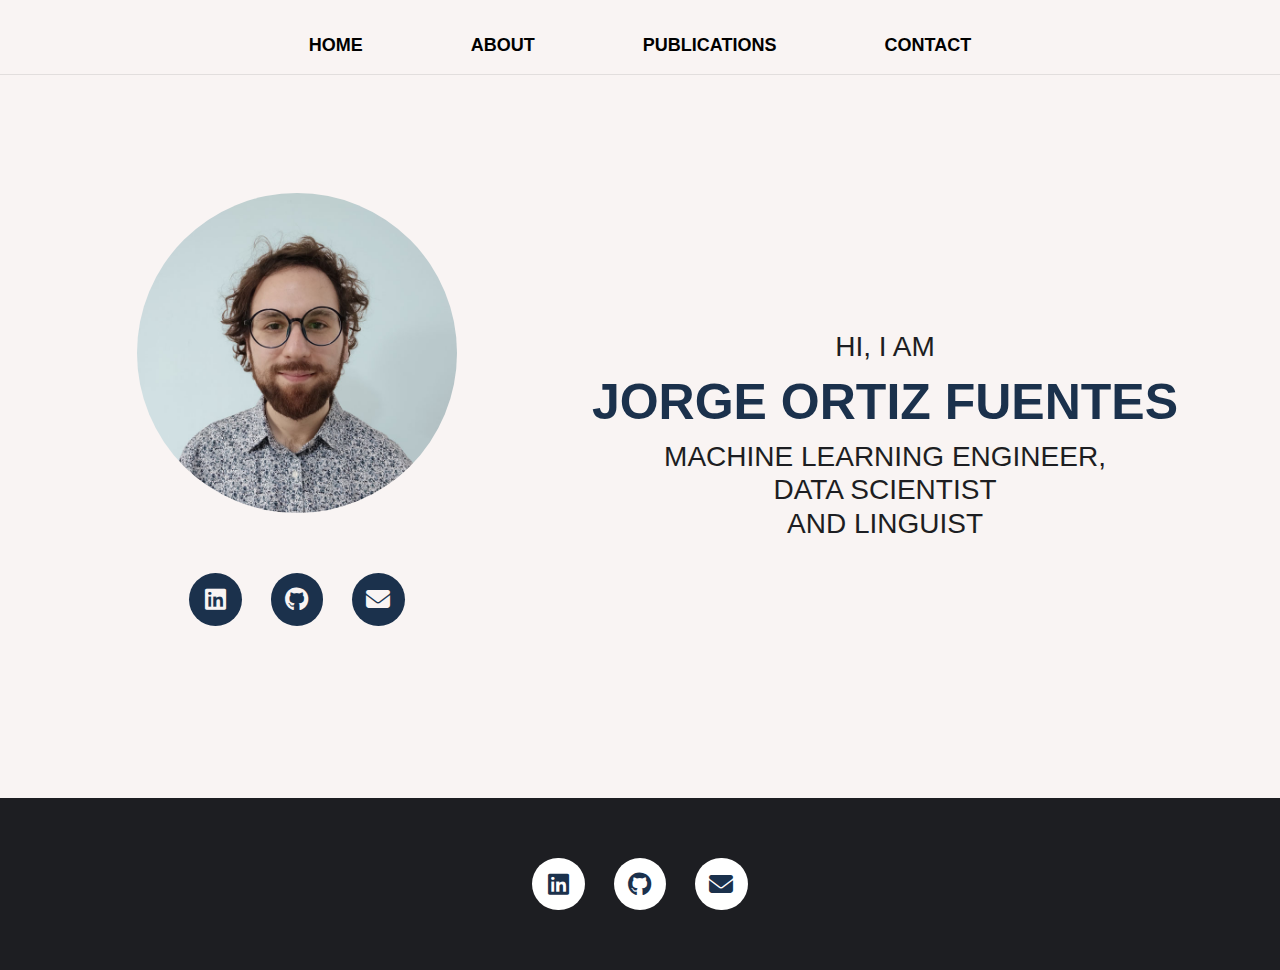
<file: index.html>
<!DOCTYPE html>
<html lang="en">
  <head>
    <meta charset="utf-8">
    <meta name="viewport" content="width=device-width, initial-scale=1">

    <meta name="description" content="Jorge Ortiz Fuentes - Machine Learning Engineer, Data Scientist and Linguist. Specialized in AI, ML, and NLP solutions.">
    <meta name="keywords" content="Jorge Ortiz Fuentes, Machine Learning Engineer, Data Scientist, Linguist, AI, ML, NLP, Python, Data Science">
    <meta name="author" content="Jorge Ortiz Fuentes">

    <link href="https://cdn.jsdelivr.net/npm/bootstrap@5.3.0-alpha1/dist/css/bootstrap.min.css" rel="stylesheet">
    <script src="https://cdn.jsdelivr.net/npm/bootstrap@5.3.0-alpha1/dist/js/bootstrap.bundle.min.js"></script>
    
    <link rel="stylesheet" href="css/style.css">
    <link rel="stylesheet" href="https://cdnjs.cloudflare.com/ajax/libs/font-awesome/6.2.1/css/all.min.css">
    
    <title>Jorge Ortiz Fuentes</title>
</head>
<body>
    <div id="nav-placeholder"></div>

    <div class="row">
        <div class="col-lg-5 text-center">
            <img src="images/jorge-ortiz-fuentes.jpg" alt="Jorge Ortiz" class="rounded-circle" width="320" height="320">
            <div class="container text-center py-5">
                <a href="https://www.linkedin.com/in/jorgeortizfuentes/"><i class="fab fa-linkedin big-icon"></i></a>
                <a href="https://github.com/jorgeortizfuentes"><i class="fab fa-github big-icon"></i></a>
                <a href="mailto:jorge@ortizfuentes.com"><i class="fas fa-envelope big-icon"></i></a>
            </div>
        </div>
        <div class="col-lg-7 my-auto">
            <h3 class="text-uppercase font-weight-bold text-center">Hi, I am</h3>
            <h1 class="text-uppercase font-weight-bold text-center large-title" data-text="Jorge Ortiz Fuentes ">
                Jorge Ortiz Fuentes
            </h1>
            <h3 class="text-uppercase font-weight-bold text-center">Machine Learning Engineer, <br> Data Scientist <br>and Linguist</h3>
        </div>
    </div>

    <div id="footer-placeholder"></div>

    <script src="js/templates.js"></script>
</body>
</html>
</file>
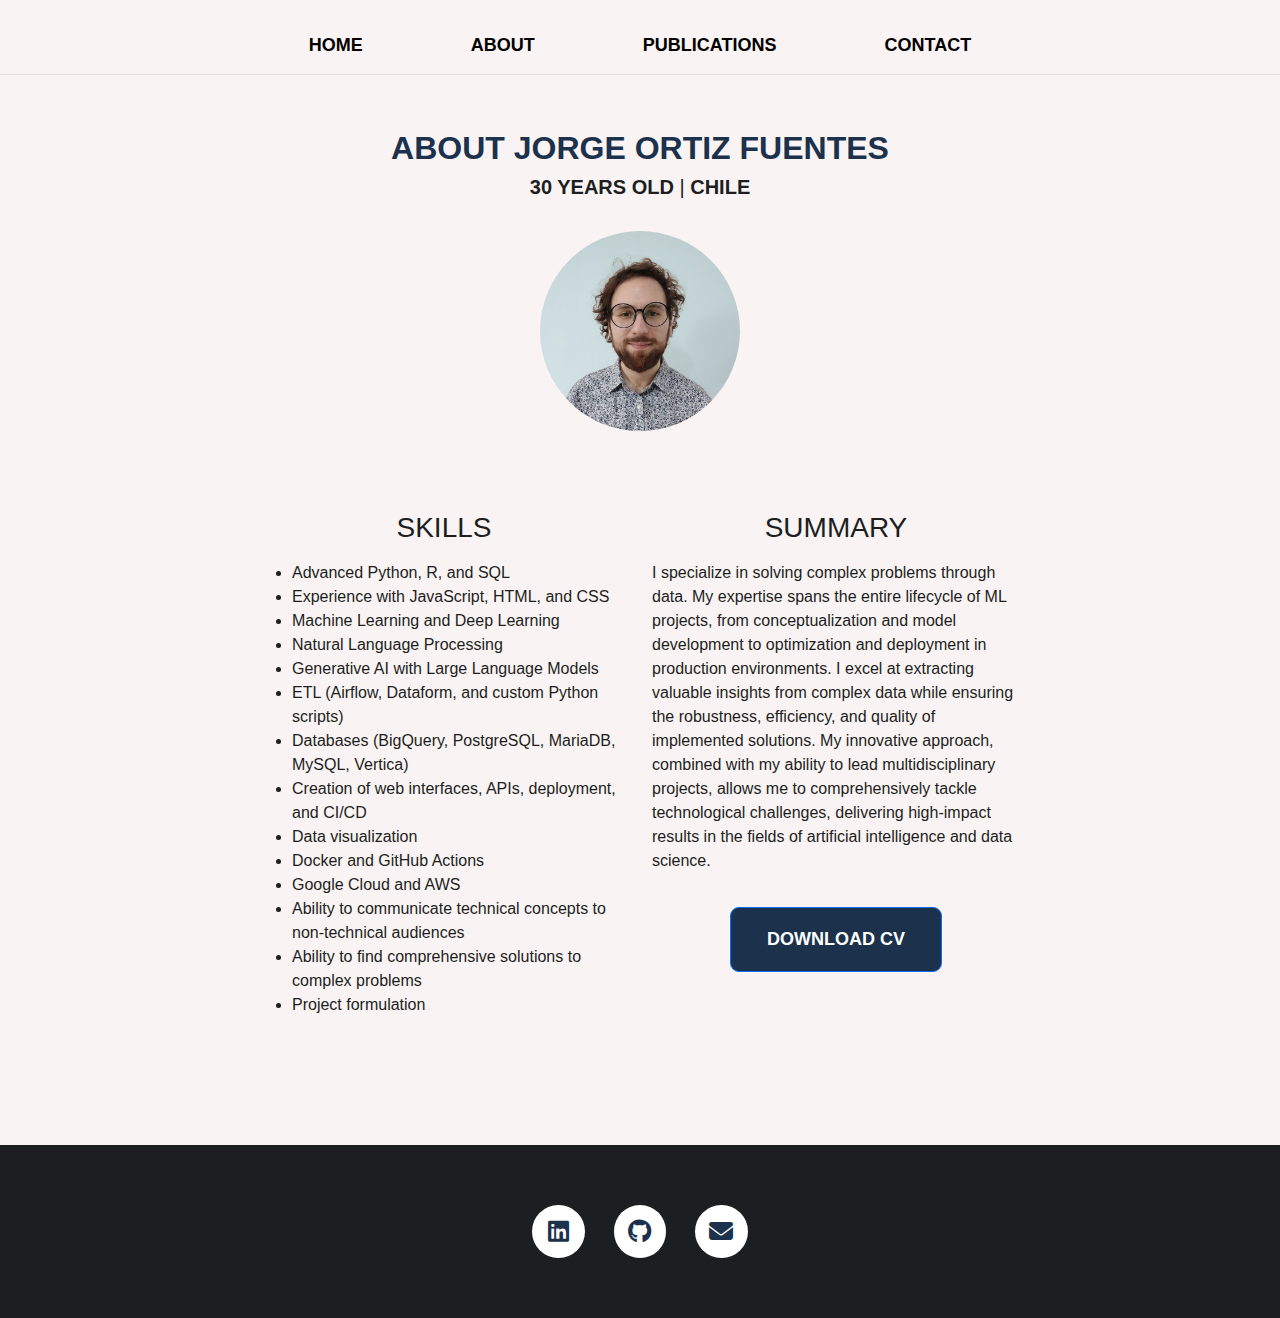
<file: about.html>
<!DOCTYPE html>
<html lang="en">
  <head>
    <meta charset="utf-8">
    <meta name="viewport" content="width=device-width, initial-scale=1">
    <meta name="description" content="Learn more about Jorge Ortiz Fuentes - A skilled Machine Learning Engineer and Data Scientist with expertise in Python, R, and SQL. Discover his skills and experience.">
    <meta name="keywords" content="Jorge Ortiz Fuentes bio, about Jorge Ortiz, ML Engineer skills, Data Science experience, Python developer, AI specialist">
    <meta name="author" content="Jorge Ortiz Fuentes">
        
    <link href="https://cdn.jsdelivr.net/npm/bootstrap@5.3.0-alpha1/dist/css/bootstrap.min.css" rel="stylesheet">
    <script src="https://cdn.jsdelivr.net/npm/bootstrap@5.3.0-alpha1/dist/js/bootstrap.bundle.min.js"></script>
    
    <link rel="stylesheet" href="css/style.css">
    <link rel="stylesheet" href="https://cdnjs.cloudflare.com/ajax/libs/font-awesome/6.2.1/css/all.min.css">
    
    <title>About Jorge Ortiz Fuentes</title>
</head>

<body>
    <div id="nav-placeholder"></div>

    <!-- Content -->
    <div class="container custom-section">
        <h1 class="text-uppercase font-weight-bold text-center medium-h1-title" data-text="About Jorge Ortiz Fuentes">
            About Jorge Ortiz Fuentes
        </h1>

        <h5 class="text-uppercase font-weight-bold text-center">
            <b><span id="age"></span> years old</b> | <b>Chile</b>
        </h5>
        </br>
        <img src="images/jorge-ortiz-fuentes.jpg" alt="Jorge Ortiz" class="mx-auto d-block rounded-circle" width="200"
            height="200">
    </div>

    <div class="row justify-content-center">
        <div class="w-100 d-none d-md-block"></div>
        <div class="col-lg-4">
            <h3 class="text-uppercase font-weight-bold my-3 text-center">Skills</h3>
            <ul>
                <li>Advanced Python, R, and SQL</li>
                <li>Experience with JavaScript, HTML, and CSS</li>
                <li>Machine Learning and Deep Learning</li>
                <li>Natural Language Processing</li>
                <li>Generative AI with Large Language Models</li>
                <li>ETL (Airflow, Dataform, and custom Python scripts)</li>
                <li>Databases (BigQuery, PostgreSQL, MariaDB, MySQL, Vertica)</li>
                <li>Creation of web interfaces, APIs, deployment, and CI/CD</li>
                <li>Data visualization</li>
                <li>Docker and GitHub Actions</li>
                <li>Google Cloud and AWS</li>
                <li>Ability to communicate technical concepts to non-technical audiences</li>
                <li>Ability to find comprehensive solutions to complex problems</li>
                <li>Project formulation</li>
            </ul>
        </div>
        <div class="col-lg-4">
            <h3 class="text-uppercase font-weight-bold my-3 text-center">Summary</h3>
            <p>
                I specialize in solving complex problems through data. My expertise spans the entire lifecycle of ML
                projects, from conceptualization and model development to optimization and deployment in production
                environments. I excel at extracting valuable insights from complex data while ensuring the robustness,
                efficiency, and quality of implemented solutions. My innovative approach, combined with my ability to
                lead multidisciplinary projects, allows me to comprehensively tackle technological challenges,
                delivering high-impact results in the fields of artificial intelligence and data science.
            </p>
            <div class="text-center">
                <a href="https://docs.google.com/document/d/1mHUN1ULKktV1vu5GrwZXsCt8BaV3PALLhrzK14OpiLE/edit?usp=sharing"
                    class="btn btn-primary text-center" target="_blank">Download CV</a>
            </div>
        </div>
    </div>

    <div id="footer-placeholder"></div>
    <script src="js/age_calculator.js"></script>
    <script src="js/templates.js"></script>
</body>

</html>
</file>
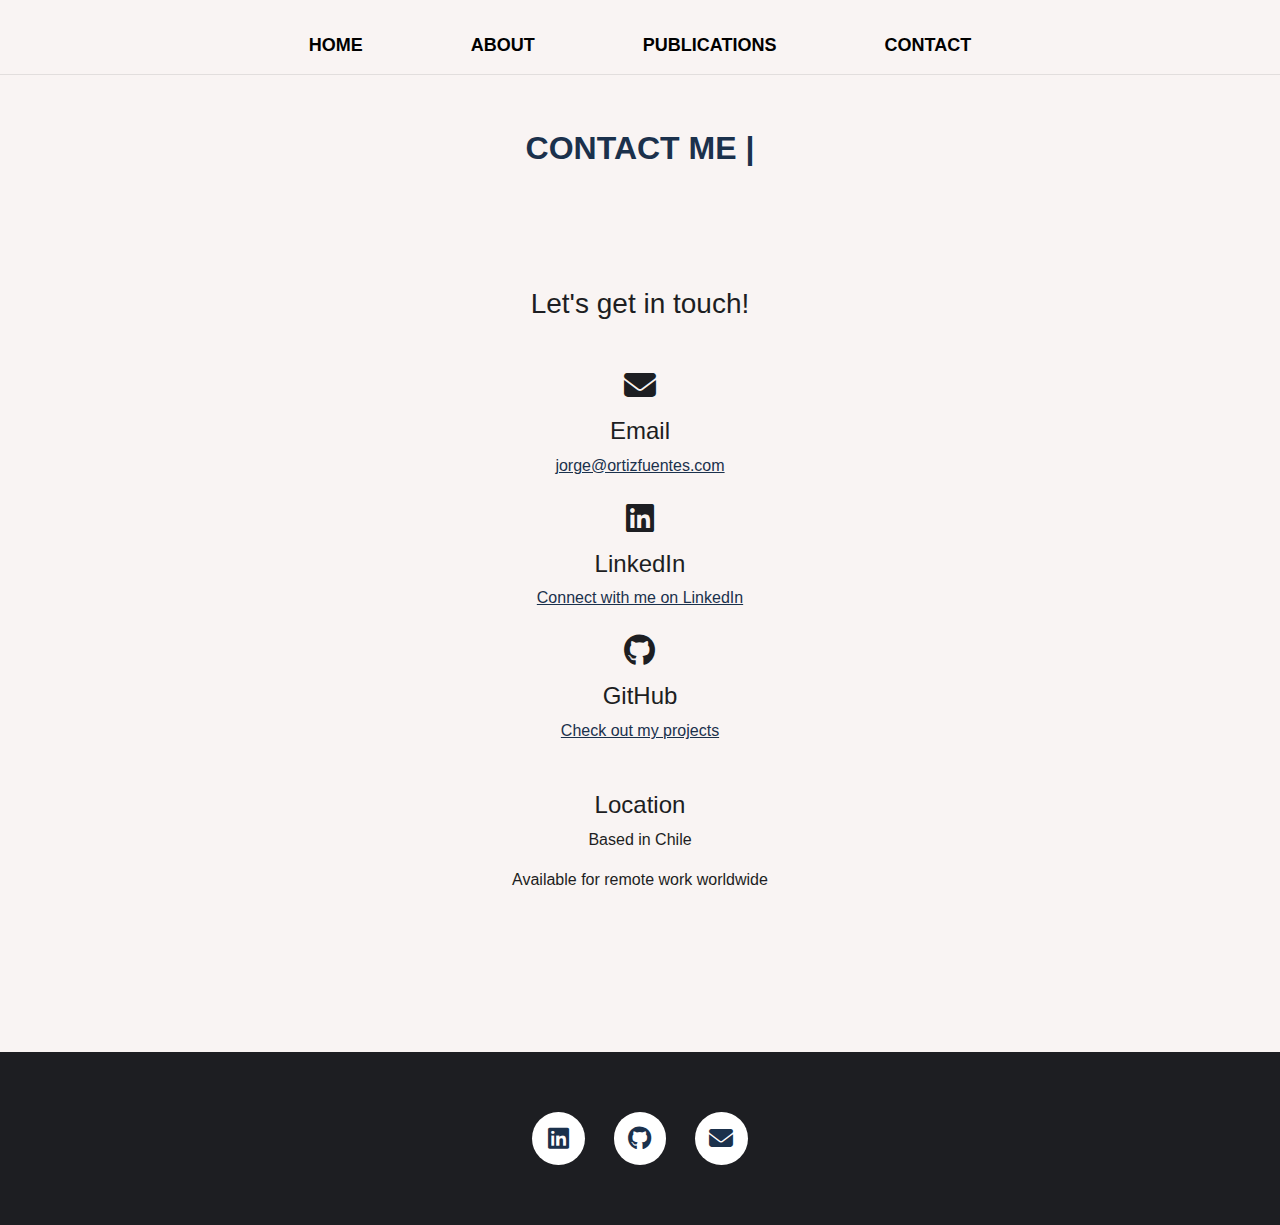
<file: contact.html>
<!DOCTYPE html>
<html lang="en">
  <head>
    <meta charset="utf-8">
    <meta name="viewport" content="width=device-width, initial-scale=1">
    <meta name="description" content="Get in touch with Jorge Ortiz Fuentes - Machine Learning Engineer and Data Scientist. Available for remote work worldwide.">
    <meta name="keywords" content="contact Jorge Ortiz Fuentes, hire ML engineer, data scientist contact, AI specialist contact">
    <meta name="author" content="Jorge Ortiz Fuentes">

    <link href="https://cdn.jsdelivr.net/npm/bootstrap@5.3.0-alpha1/dist/css/bootstrap.min.css" rel="stylesheet">
    <script src="https://cdn.jsdelivr.net/npm/bootstrap@5.3.0-alpha1/dist/js/bootstrap.bundle.min.js"></script>
    
    <link rel="stylesheet" href="css/style.css">
    <link rel="stylesheet" href="https://cdnjs.cloudflare.com/ajax/libs/font-awesome/6.2.1/css/all.min.css">
    
    <title>Contact</title>
</head>

<body>
    <div id="nav-placeholder"></div>

    <!-- Content -->
    <div class="container custom-section">
        <h1 class="text-uppercase font-weight-bold text-center medium-h1-title" data-text="Contact me ">
            Contact me
        </h1>

        <div class="row justify-content-center">
            <div class="col-lg-8 text-center">
                <div class="contact-info my-5">
                    <h3 class="mb-4">Let's get in touch!</h3>
                    
                    <div class="contact-methods my-5">
                        <div class="contact-method mb-4">
                            <i class="fas fa-envelope fa-2x mb-3"></i>
                            <h4>Email</h4>
                            <p><a href="mailto:jorge@ortizfuentes.com">jorge@ortizfuentes.com</a></p>
                        </div>

                        <div class="contact-method mb-4">
                            <i class="fab fa-linkedin fa-2x mb-3"></i>
                            <h4>LinkedIn</h4>
                            <p><a href="https://www.linkedin.com/in/jorgeortizfuentes/" target="_blank">Connect with me on LinkedIn</a></p>
                        </div>

                        <div class="contact-method mb-4">
                            <i class="fab fa-github fa-2x mb-3"></i>
                            <h4>GitHub</h4>
                            <p><a href="https://github.com/jorgeortizfuentes" target="_blank">Check out my projects</a></p>
                        </div>
                    </div>

                    <div class="location-info my-5">
                        <h4>Location</h4>
                        <p>Based in Chile</p>
                        <p>Available for remote work worldwide</p>
                    </div>
                </div>
            </div>
        </div>
    </div>

    <div id="footer-placeholder"></div>

    <script src="js/templates.js"></script>
    <script src="js/blinking_bar.js"></script>
</body>

</html>
</file>
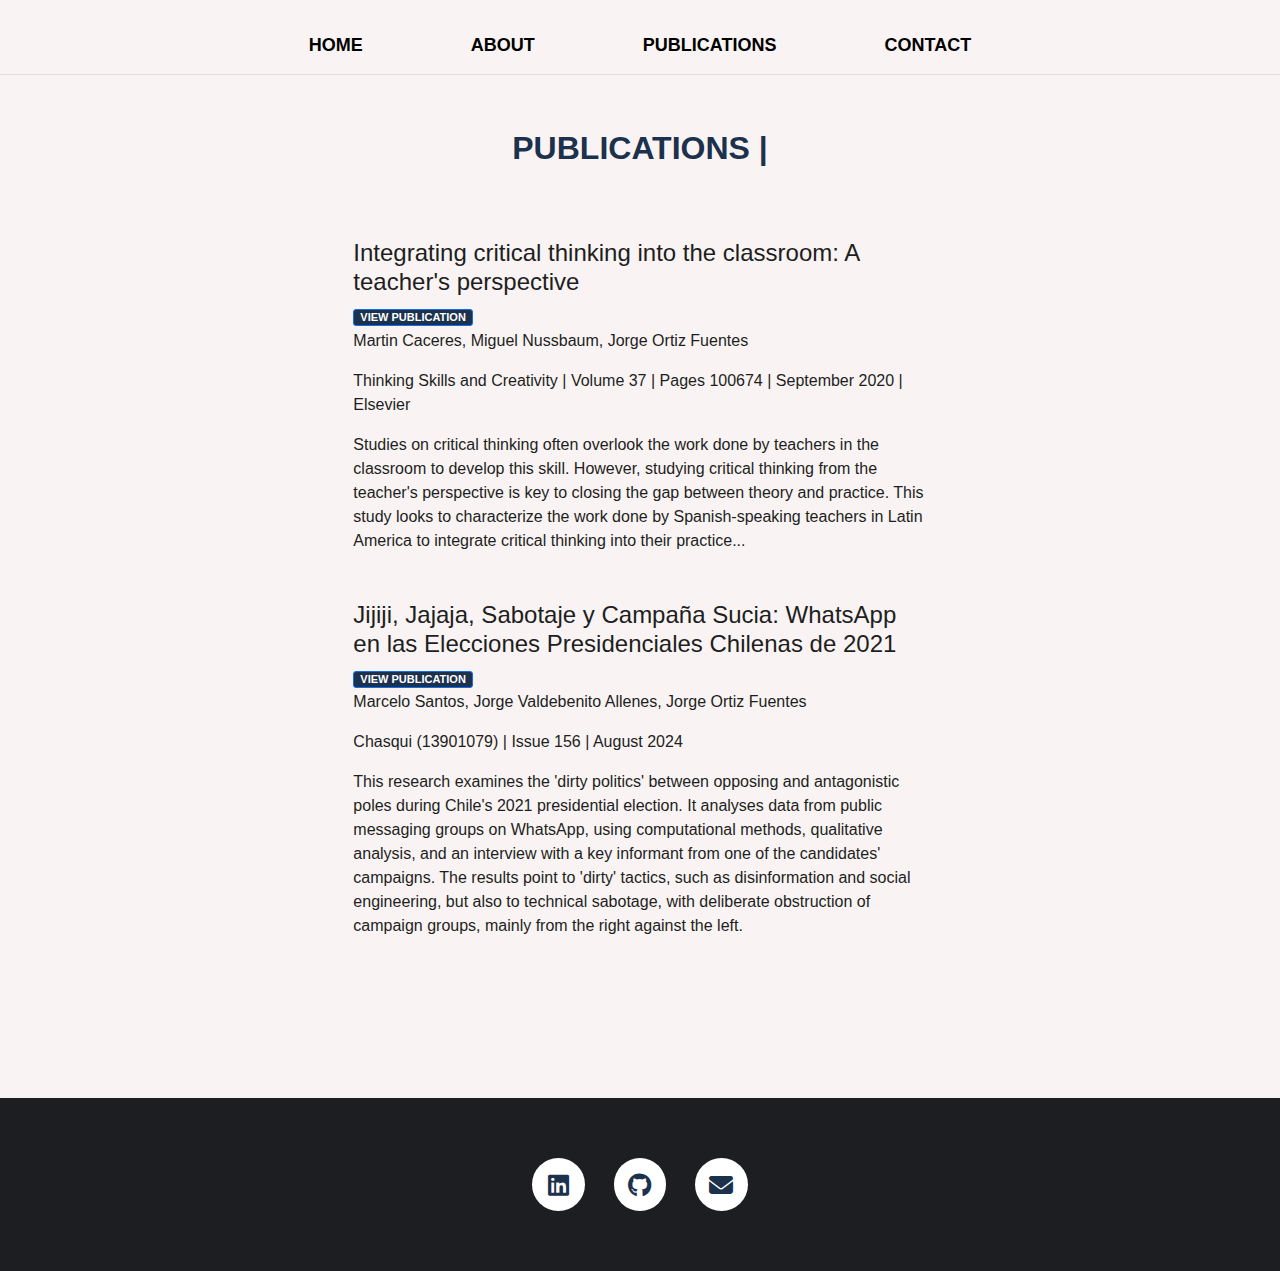
<file: publications.html>
<!DOCTYPE html>
<html lang="en">
    <head>
        <meta charset="utf-8">
        <meta name="viewport" content="width=device-width, initial-scale=1">
        <meta name="description" content="Academic publications by Jorge Ortiz Fuentes in Machine Learning, Data Science, and Critical Thinking. Research papers and academic contributions.">
        <meta name="keywords" content="Jorge Ortiz Fuentes publications, research papers, academic work, ML research, Data Science publications">
        <meta name="author" content="Jorge Ortiz Fuentes">

        <link href="https://cdn.jsdelivr.net/npm/bootstrap@5.3.0-alpha1/dist/css/bootstrap.min.css" rel="stylesheet">
        <script src="https://cdn.jsdelivr.net/npm/bootstrap@5.3.0-alpha1/dist/js/bootstrap.bundle.min.js"></script>
        
        <link rel="stylesheet" href="css/style.css">
        <link rel="stylesheet" href="https://cdnjs.cloudflare.com/ajax/libs/font-awesome/6.2.1/css/all.min.css">
        
        <title>Jorge Ortiz Fuentes</title>
    </head>
    
<body>
    <div id="nav-placeholder"></div>

    <div class="container custom-section">
        <h1 class="text-uppercase font-weight-bold text-center medium-h1-title" data-text="Publications ">
            Publications
        </h1>
        
        <div class="row justify-content-center">
            <div class="col-lg-8">
                <!-- Primera publicación -->
                <div class="publication-item mb-5">
                    <h4>Integrating critical thinking into the classroom: A teacher's perspective</h4>
                    <a href="https://scholar.google.com/citations?view_op=view_citation&hl=en&user=jFM6eGIAAAAJ&citation_for_view=jFM6eGIAAAAJ:u5HHmVD_uO8C" class="btn btn-primary">View Publication</a>
                    <p class="authors">Martin Caceres, Miguel Nussbaum, Jorge Ortiz Fuentes</p>
                    <p class="publication-details">
                        <span class="journal">Thinking Skills and Creativity</span> |
                        <span class="volume">Volume 37</span> |
                        <span class="pages">Pages 100674</span> |
                        <span class="date">September 2020</span> |
                        <span class="publisher">Elsevier</span>
                    </p>
                    <p class="description">
                        Studies on critical thinking often overlook the work done by teachers in the classroom to develop this skill. However, studying critical thinking from the teacher's perspective is key to closing the gap between theory and practice. This study looks to characterize the work done by Spanish-speaking teachers in Latin America to integrate critical thinking into their practice...
                    </p>
                </div>

                <!-- Segunda publicación -->
                <div class="publication-item mb-5">
                    <h4>Jijiji, Jajaja, Sabotaje y Campaña Sucia: WhatsApp en las Elecciones Presidenciales Chilenas de 2021</h4>
                    <a href="https://scholar.google.com/citations?view_op=view_citation&hl=en&user=jFM6eGIAAAAJ&citation_for_view=jFM6eGIAAAAJ:d1gkVwhDpl0C" class="btn btn-primary">View Publication</a>
                    <p class="authors">Marcelo Santos, Jorge Valdebenito Allenes, Jorge Ortiz Fuentes</p>
                    <p class="publication-details">
                        <span class="journal">Chasqui (13901079)</span> |
                        <span class="issue">Issue 156</span> |
                        <span class="date">August 2024</span>
                    </p>
                    <p class="description">
                        This research examines the 'dirty politics' between opposing and antagonistic poles during Chile's 2021 presidential election. It analyses data from public messaging groups on WhatsApp, using computational methods, qualitative analysis, and an interview with a key informant from one of the candidates' campaigns. The results point to 'dirty' tactics, such as disinformation and social engineering, but also to technical sabotage, with deliberate obstruction of campaign groups, mainly from the right against the left.
                    </p>
                </div>
            </div>
        </div>
    </div>

    <div id="footer-placeholder"></div>

    <script src="js/templates.js"></script>
    <script src="js/blinking_bar.js"></script>
</body>
</html>
</file>
<file: css/style.css>
Headings
h1, h2, h3 {
  font-family: 'Roboto', sans-serif;
}

.large-title {
  font-size: 50px;
  font-weight: 600;
}

.medium-h1-title {
  font-size: 32px !important;
  font-weight: 600 !important;
}

/* Body */
body {
  background-color: #f9f4f3;
  font-family: "Roboto", sans-serif;
  color: #1d1e22;
}

/* Links */
a {
  color: #1b314c;
}
a:hover, a:active {
  color: #1b314c;
}

/* Menu */
.navbar {
  background-color: #f9f4f3 !important;
  /* font color black */
  font-family: "Roboto", sans-serif;
  font-weight: 600;
  text-transform: uppercase;
  font-size: 18px;
  /* Padding */
  padding-top: 1.8em;
  padding-bottom: 0.8em;
  /* Margin buttom 2em */
  margin-bottom: 3em;

  /* Border buttom (#1d1e22, 5% transparency) */
  border-bottom: 1px solid rgba(29, 30, 34, 0.1);
  
  

}

.navbar a {
  color: #000000;
  padding: 0 1em !important;
}
.navbar a:hover, .navbar a:active {
  color: #1b314c;
}

@media (min-width: 1024px) {
  .navbar-nav .nav-item {
    margin: 0 2em;
  }
}

/* Add space down before navbar-toggler-icon when it is open */
.navbar-toggler {
  margin-bottom: 1em;
}

/* Footer */
footer {
  background-color: #1d1e22;
  /* Margin top */
  margin-top: 3em;
}

/* Icons */
footer i {
  background-color: #ffffff;
  color: #1b314c;
  border-radius: 50%;
  /* Background size */
  width: 2.2em;
  height: 2.2em;
  /* Font size */
  font-size: 1.5em;
  text-align: center;
  /* Allign icon in the middle and center of the background */
  line-height: 2.5em;
  /* Padding */
  padding-top: 0.6em;
  padding-bottom: 0.5em;
  padding-right: 0.5em;
  padding-left: 0.5em;
  /* Margin */
  margin: 0.5em;
}


h1 {
  font-size: 3em;
  text-align: center;
  color: #1b314c;
}


.row {
  padding: 4em;
}

/* Left column */
.col-5 {
  display: flex;
  flex-direction: column;
  align-items: center;
  justify-content: space-between;
}

/* Left column icons */
.big-icon{
  font-size: 32px;
  color: #f9f4f3;
  background-color: #1b314c;
  border-radius: 50%;
  width: 50px;
  height: 50px;
  line-height: 50px;
  border-radius: 50%;
  /* Background size */
  width: 2.2em;
  height: 2.2em;
  /* Font size */
  font-size: 1.5em;
  text-align: center;
  /* Allign icon in the middle and center of the background */
  line-height: 2.5em;
  /* Padding */
  padding-top: 0.6em;
  padding-bottom: 0.5em;
  padding-right: 0.5em;
  padding-left: 0.5em;
  /* Margin */
  margin: 0.5em;

}

/* Right column */
.col-7 {
  display: flex;
  flex-direction: column;
  align-items: center;
  /* Center vertically */
  justify-content: center;
}


@keyframes blink {
  50% {
    color: transparent;
  }
}

.blink {
  animation: blink 1s linear infinite;
}

/* Button 1b314c color and white letter. Roboto font */
.btn {
  background-color: #1b314c;
  color: #ffffff;
  font-family: "Roboto", sans-serif;
  font-weight: 600;
  text-transform: uppercase;
  font-size: 18px;
  /* Padding */
  padding-top: 1em;
  padding-bottom: 1em;
  padding-right: 2em;
  padding-left: 2em;
  /* Margin */
  margin-top: 1em;
  margin-bottom: 1em;
  margin-right: 1em;
  margin-left: 1em;
  /* Border radius */
  border-radius: 0.5em;
  /* Center button */
  
  
}

/* Hover button 1b314c with a bit of transparence */
.btn:hover {
  background-color: rgba(27, 49, 76, 0.9);
  color: #ffffff;
}

/* Custom section (custom-section) for div  */
.custom-section {
  background-color: #f9f4f3;
  /* Padding */
  /* 80% of screen */
  width: 80%;
}


.publication-item .btn {
  padding: 2px 6px;
  font-size: 11px;
  margin: 0 0 0 0;
  line-height: 1;
  border-radius: 3px;
}
</file>
